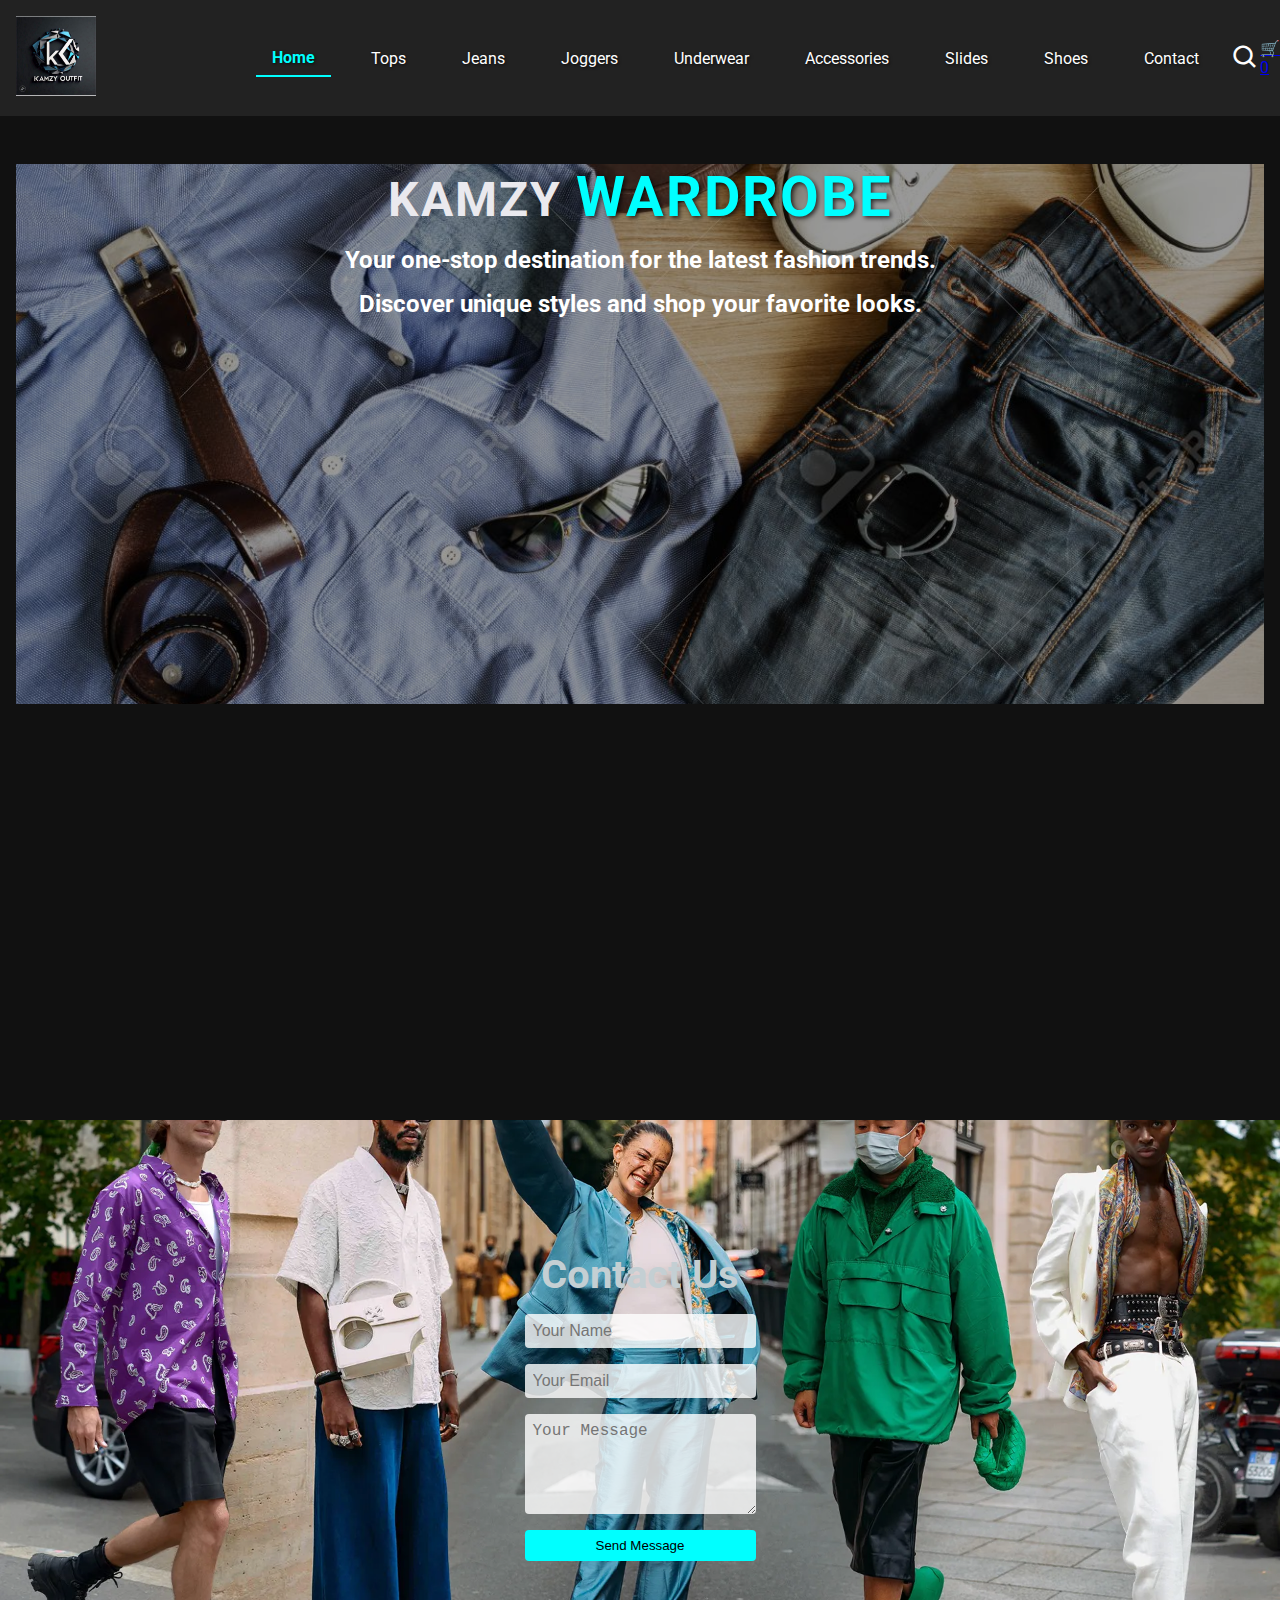
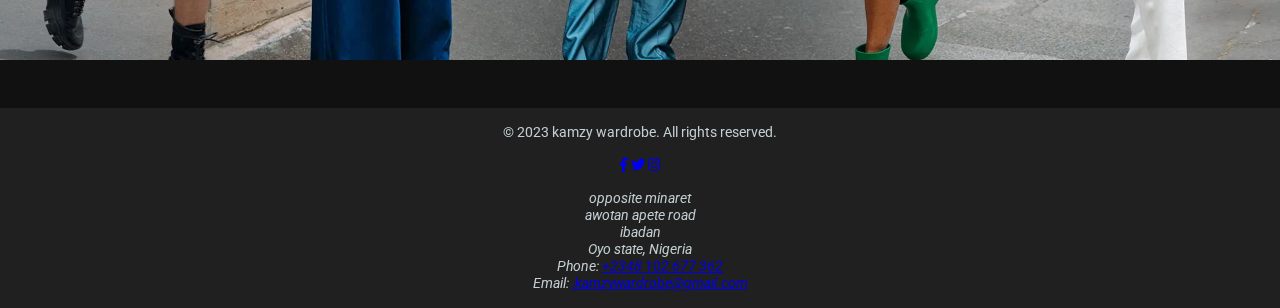
<file: index.html>
<!DOCTYPE html>
<html lang="en">
<head>
  <meta charset="UTF-8">
  <meta name="viewport" content="width=device-width, initial-scale=1.0">
  <title>kamzy wardrobe</title>
  <link rel="stylesheet" href="style.css">
  <link rel="icon" href="img/logo.jpg" type="image/x-icon">
  <link rel="preconnect" href="https://fonts.googleapis.com">
  <link rel="preconnect" href="https://fonts.gstatic.com" crossorigin>
  <link href="https://fonts.googleapis.com/css2?family=Roboto:wght@400;700&display=swap" rel="stylesheet">
  <link rel="stylesheet" href="https://cdnjs.cloudflare.com/ajax/libs/font-awesome/6.0.0-beta3/css/all.min.css">
  <link href='https://unpkg.com/boxicons@2.1.4/css/boxicons.min.css' rel='stylesheet'>
 
</head>
<body>
  <header>  </header>

  <main>
    <section class="hero" id="home">
      <h1> kamzy <span> wardrobe </span></h1>
      <p>Your one-stop destination for the latest fashion trends.</p>
      <p>Discover unique styles and shop your favorite looks.</p>
    </section>

   <section class="tops">
    
    <div class="product-grid" id="tops-preview"></div>
  </section>


  <section class="jeans">
    
    <div class="product-grid" id="jeans-preview"></div>
  </section>

  <section class="joggers">
        
        <div class="product-grid" id="joggers-preview"></div>
  </section>

  <section class="underwear">
   
    <div class="product-grid" id="underwear-preview"></div>
  </section>

  <section class="accessories">
   
    <div class="product-grid" id="accessories-preview"></div>
  </section>

  <section class="slides">
    
    <div class="product-grid" id="slides-preview"></div>
  </section>

  <section class="shoes">
    
    <div class="product-grid" id="shoes-preview"></div>
  </section>

  </main>
  <section class="contact" id="contact">
    <h2>Contact Us</h2>
    <form action="#" method="post">
      <input type="text" name="name" placeholder="Your Name" required>
      <input type="email" name="email" placeholder="Your Email" required>
      <textarea name="message" placeholder="Your Message" required></textarea>
      <button type="submit">Send Message</button>
    </form>
  </section>
  <footer> 
  </footer>
  <script src="script.js" defer></script>
</body>
</html>
</file>
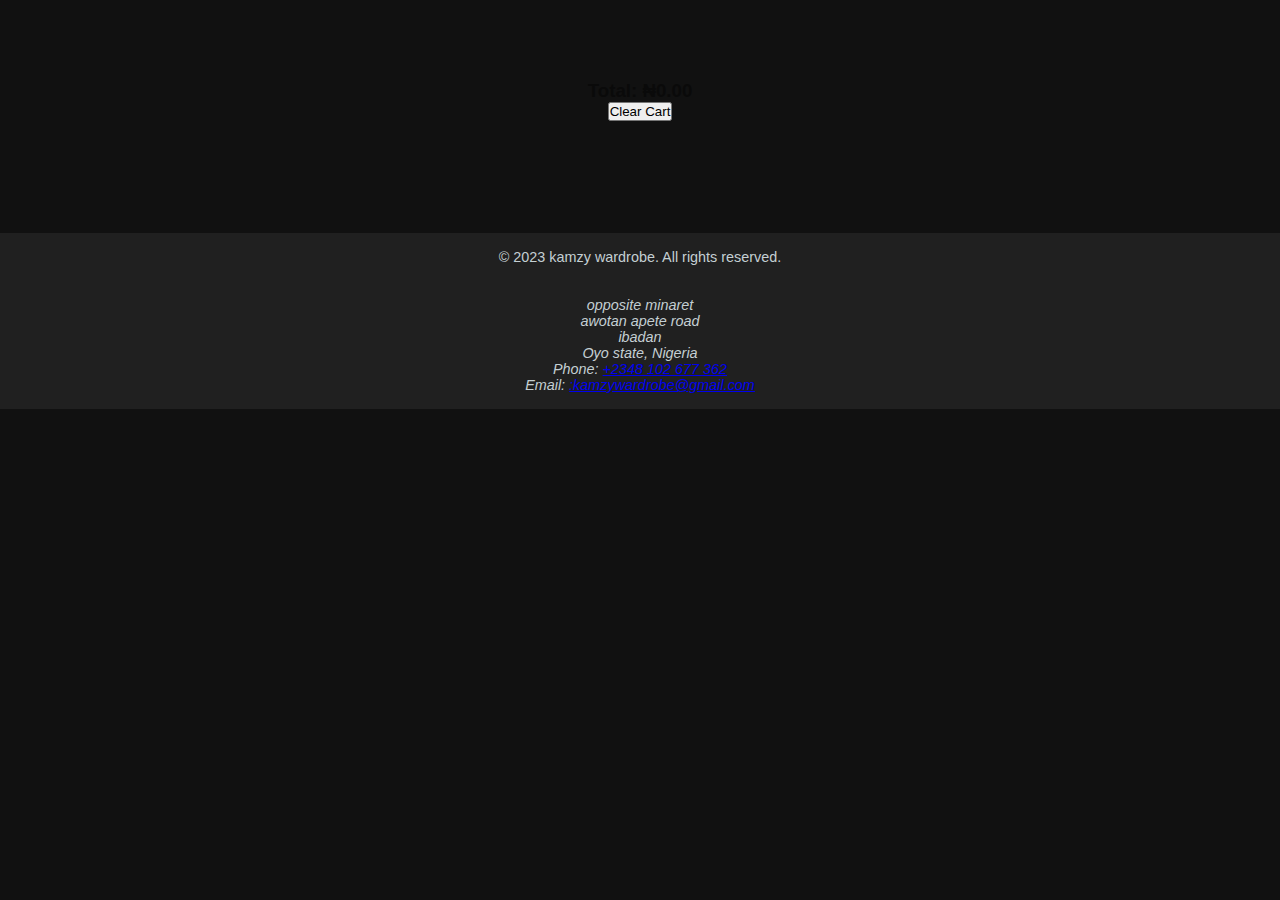
<file: cart.html>
<!DOCTYPE html>
<html lang="en">
<head>
  <meta charset="UTF-8" />
  <meta name="viewport" content="width=device-width, initial-scale=1.0"/>
  <title>Your Cart</title>
  <link rel="stylesheet" href="style.css" />
</head>
<body>
  <!-- Main Cart Section -->
  <main>
    <section id="cartSection">
      <!-- Cart items will be dynamically injected here -->
    </section>

    <!-- Total & Clear -->
    <section id="cartSummary" style="text-align: center; margin-top: 20px;">
      <h3>Total: ₦<span id="cartTotal">0.00</span></h3>
      <button id="clearCartBtn">Clear Cart</button>
    </section>
  </main>

  <!-- Footer -->
  <footer></footer>

  <script src="script.js"></script>
  <script src="cart.js"></script>
</body>
</html>
</file>
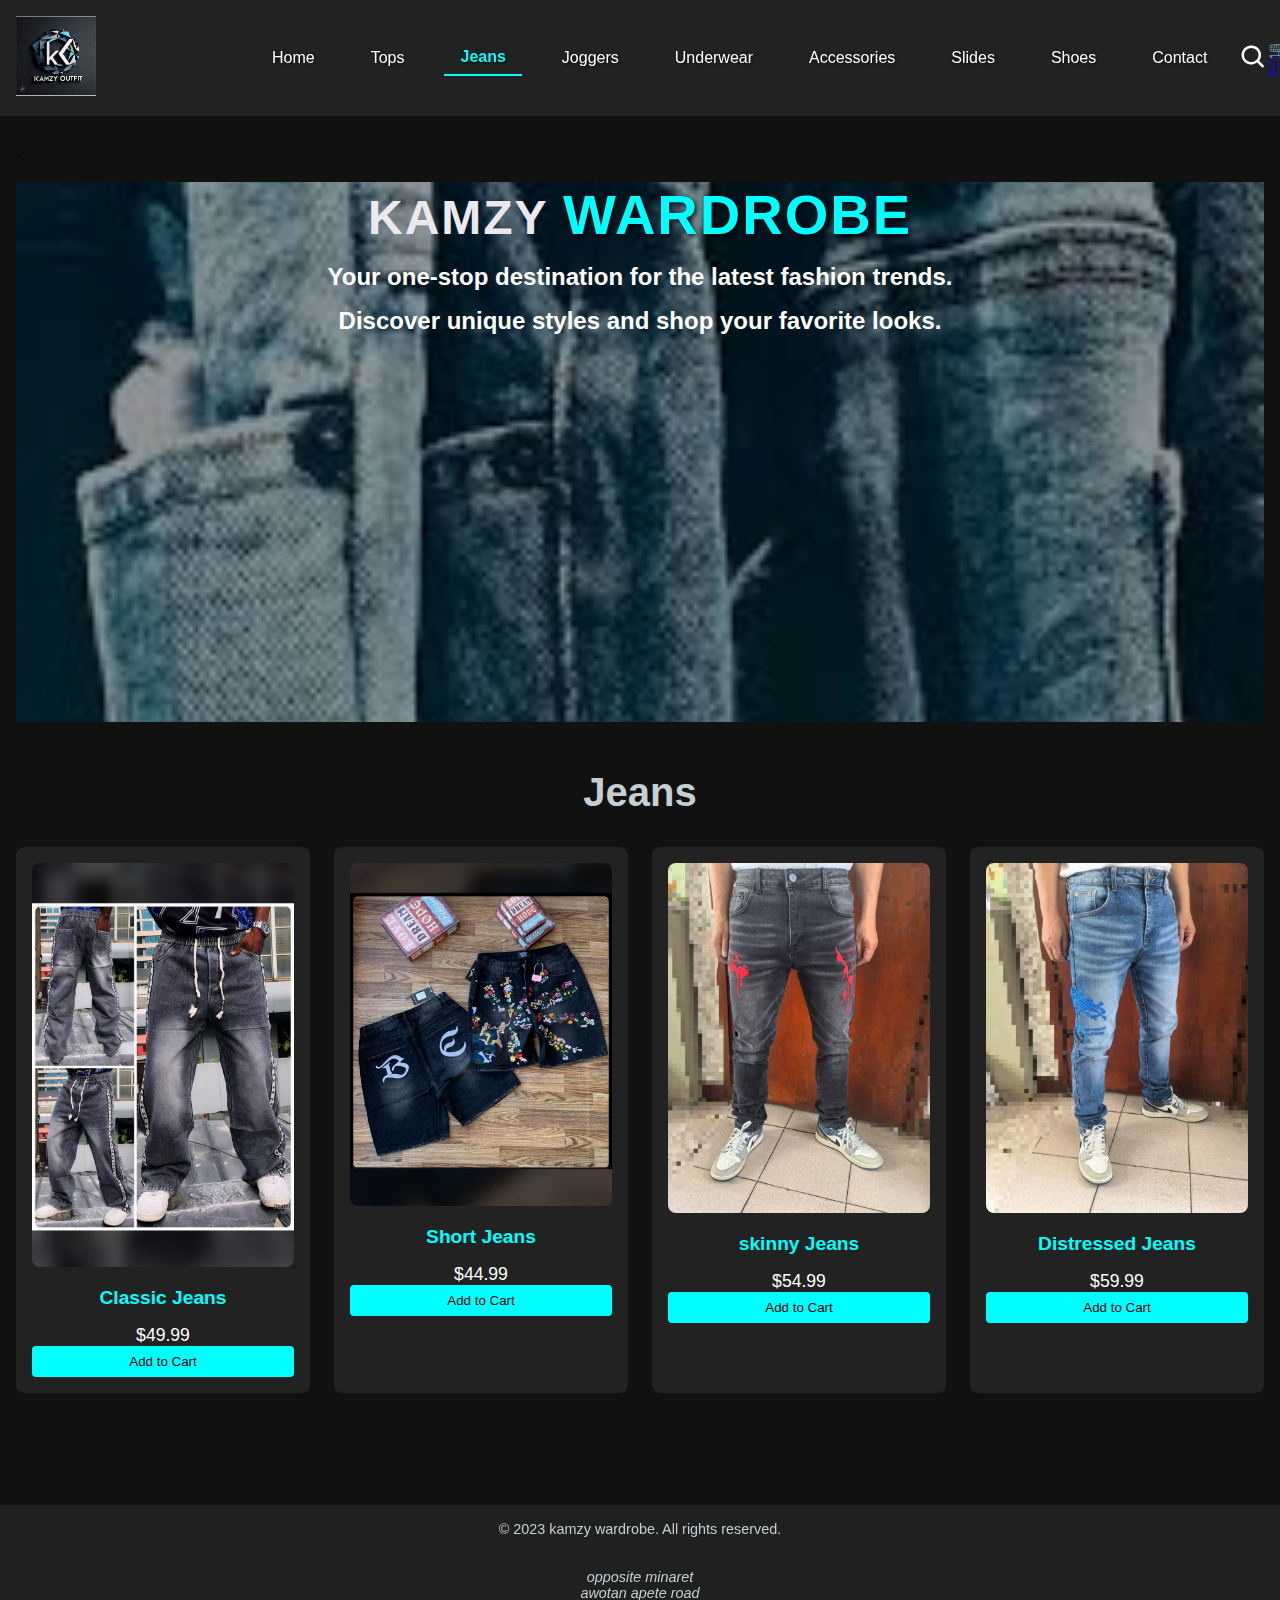
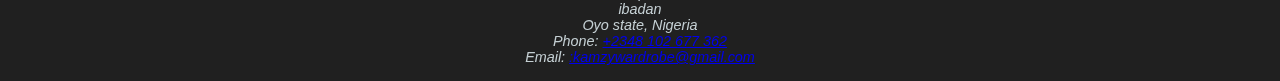
<file: jeans.html>
<!-- Example structure for all your HTML pages (e.g., tops.html, jeans.html, etc.) -->
<!DOCTYPE html>
<html lang="en">
<head>
  <meta charset="UTF-8" />
  <meta name="viewport" content="width=device-width, initial-scale=1.0" />
  <title> jeans-kamzy wardrobe </title>
  <link rel="icon" href="img/logo.jpg" type="image/x-icon">
  <link rel="stylesheet" href="style.css" />
  <link rel="icon" href="favicon.ico" type="image/x-icon" />
  <link href='https://cdn.jsdelivr.net/npm/boxicons@2.1.4/css/boxicons.min.css' rel='stylesheet'>
</head>
<body>
   <header>  </header>

  <!-- Main content for each page -->
  <main>
    <<section class="hero" id="jeanspg">
      <h1> kamzy <span> wardrobe </span></h1>
      <p>Your one-stop destination for the latest fashion trends.</p>
      <p>Discover unique styles and shop your favorite looks.</p>
    </section>



   <section id="jeans-section">
      <h2>Jeans</h2>
      <div class="product-grid" >
        <div class="product-item" id="jeans">
          <a href="">
          <img src="img/jeans1.jpg" alt="Jeans 1">
          <h3>Classic Jeans</h3>
          <p>$49.99</p>
          </a>
          <button>Add to Cart</button>
        </div>
        <div class="product-item">
          <a href="">
          <img src="img/jeans2.jpg" alt="Jeans 2">
          <h3>Short Jeans</h3>
          <p>$44.99</p>
          </a>
          <button>Add to Cart</button>
        </div>
        <div class="product-item">
          <a href="">
          <img src="img/jeans3.jpg" alt="Jeans 3">
          <h3>skinny Jeans</h3>
          <p>$54.99</p>
          </a>
          <button>Add to Cart</button>
        </div>
        <div class="product-item">
          <a href="">
          <img src="img/jeans4.jpg" alt="Jeans 4">
          <h3>Distressed Jeans</h3>
          <p>$59.99</p>
          </a>
          <button>Add to Cart</button>  
        </div>
          <!-- Add more jeans products as needed -->
      </div>
    </section>
  </main>

    <footer>  </footer>

  <!-- Script to load shared nav and footer -->
   <script src="script.js" defer></script>
</body>
</html>
</file>
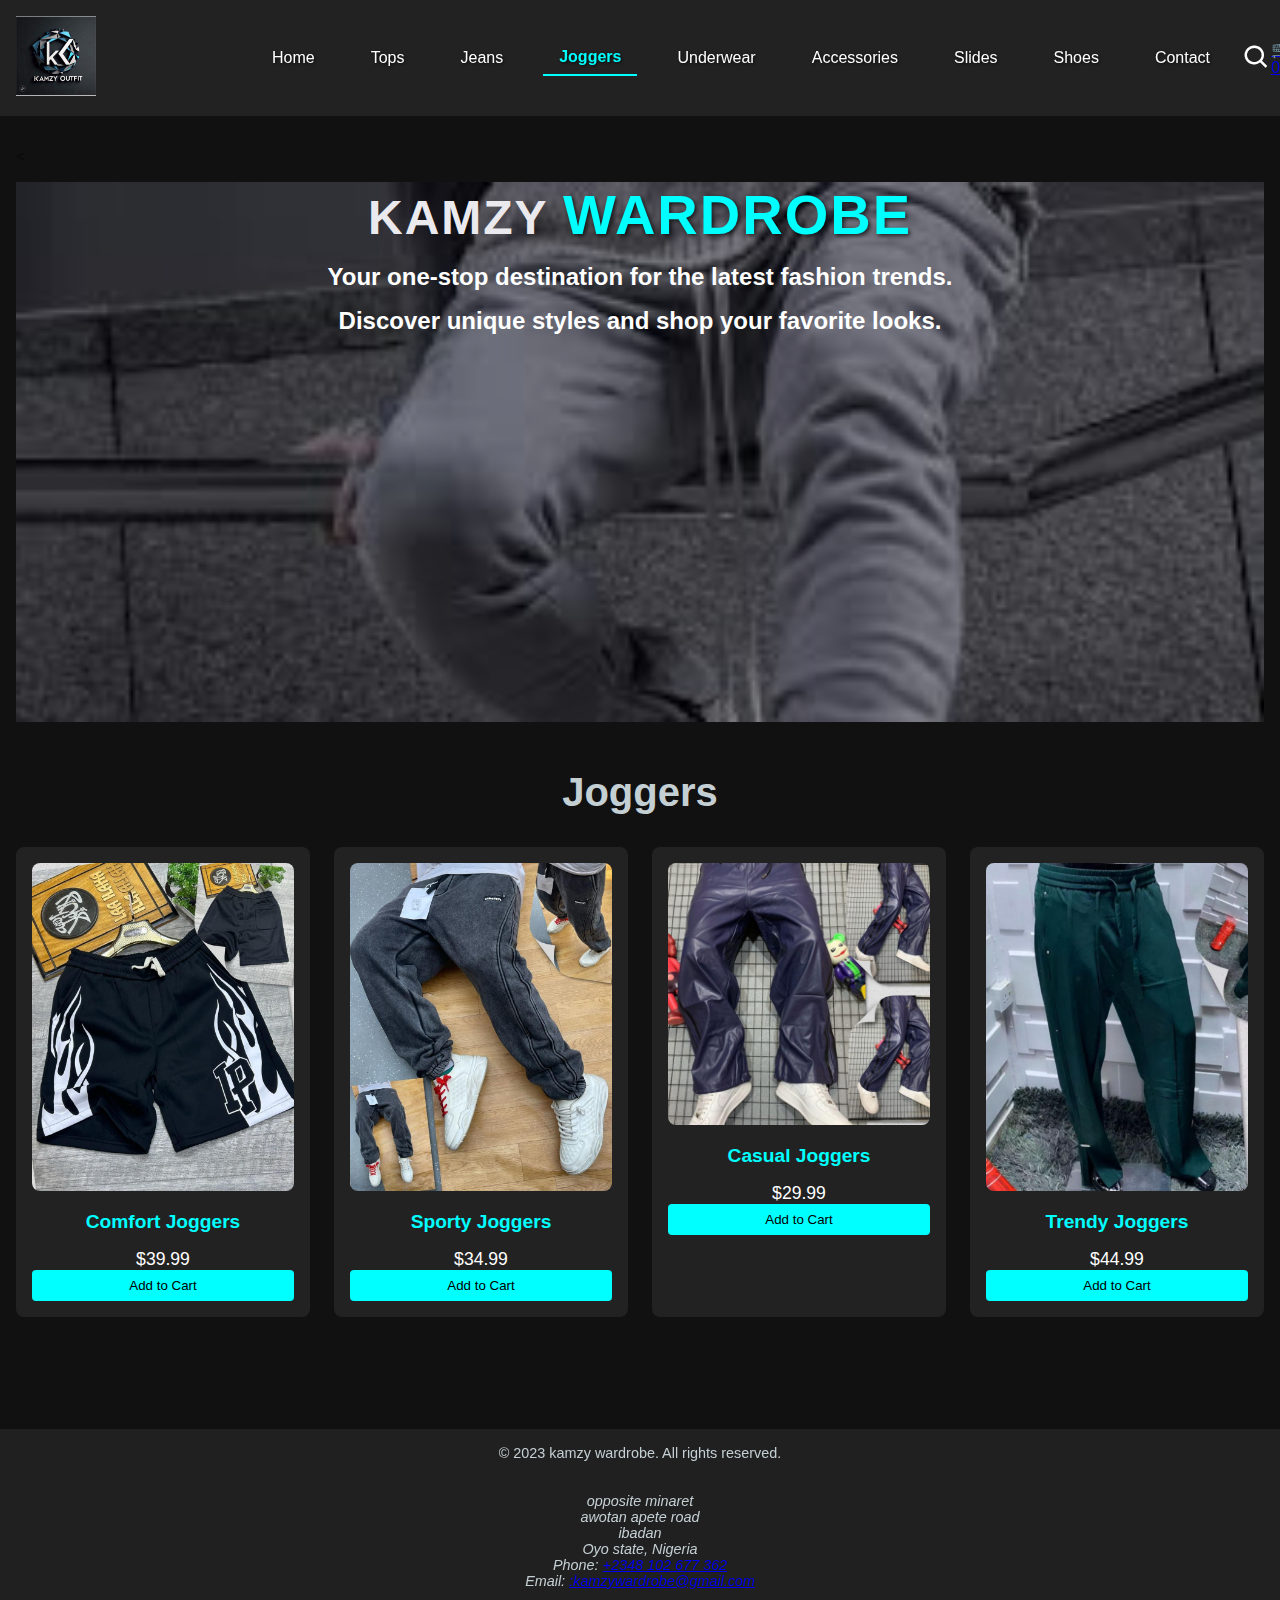
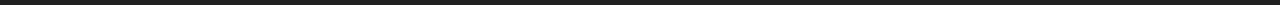
<file: joggers.html>
<!-- Example structure for all your HTML pages (e.g., tops.html, jeans.html, etc.) -->
<!DOCTYPE html>
<html lang="en">
<head>
  <meta charset="UTF-8" />
  <meta name="viewport" content="width=device-width, initial-scale=1.0" />
  <title>joggers-kamzy wardrobe</title>
  <link rel="icon" href="img/logo.jpg" type="image/x-icon">
  <link rel="stylesheet" href="style.css" />
  <link rel="icon" href="favicon.ico" type="image/x-icon" />
  <link href='https://cdn.jsdelivr.net/npm/boxicons@2.1.4/css/boxicons.min.css' rel='stylesheet'>
</head>
<body>
   <header>  </header>

  <!-- Main content for each page -->
  <main>
    <<section class="hero" id="joggerspg">
      <h1> kamzy <span> wardrobe </span></h1>
      <p>Your one-stop destination for the latest fashion trends.</p>
      <p>Discover unique styles and shop your favorite looks.</p>
    </section>




    <section>
      <h2>Joggers</h2>
      <div class="product-grid">
        <div class="product-item" id="joggers">
          <a href="">
          <img src="img/joggers1.jpg" alt="Jogger 1">
          <h3>Comfort Joggers</h3>
          <p>$39.99</p>
          </a>
          <button>Add to Cart</button>
        </div>
        <div class="product-item">
          <a href="">
          <img src="img/joggers2.jpg" alt="Jogger 2">
          <h3>Sporty Joggers</h3>
          <p>$34.99</p>
          </a>
          <button>Add to Cart</button>
        </div>
        <div class="product-item">
          <a href="">
          <img src="img/joggers3.jpg" alt="Jogger 3">
          <h3>Casual Joggers</h3>
          <p>$29.99</p>
          </a>
          <button>Add to Cart</button>
        </div>
        <div class="product-item">
          <a href="">
          <img src="img/joggers4.jpg" alt="Jogger 4">
          <h3>Trendy Joggers</h3>
          <p>$44.99</p>
          </a>
          <button>Add to Cart</button>
        </div>

        <!-- Add more joggers products as needed -->
      </div>
    </section>
  </main>

    <footer>  </footer>

  <!-- Script to load shared nav and footer -->
   <script src="script.js" defer></script>
</body>
</html>
</file>
<file: style.css>
* {
  margin: 0;
  padding: 0;
  box-sizing: border-box;
}

body.no-scroll {
  overflow: hidden;
}

body {
  font-family: 'Roboto', sans-serif;
  background-color: #111;
  color: #0a0a0a;
}


header {
  display: flex;
  justify-content: space-between;
  align-items: center;
  padding: 1rem;
  background: #222;
  gap:10rem;
  position: sticky;
  top: 0;
  left: 0;
  width: 100%;
  z-index: 1000;
}

header.stuck {
  box-shadow: 0 2px 5px rgba(0, 0, 0, 0.4);
}

.logo img {
  width: 50px;
  height: 50px;
}

.nav {
  display: flex;
  align-items: center;
  position: relative;
}

.nav-links-container {
  position: fixed;
  top: 0;
  left: 0;
  height: 100vh;
  width: 100vw;
  background:url('img/navpic.jpeg');
  background-size: 100% 100%; 
  background-color: #000;
  display: none;
  flex-direction: column;
  padding: 1rem 2rem;
  z-index: 1500;
  align-items: center;
}

.nav-links-container::before {
  content: "";
  position: absolute;
  top: 0; left: 0;
  height: 100%;
  width: 100%;
  background: transparent; /* Adjust darkness */
  z-index: -1;
}

.nav-links-container.active {
  display: flex;
}

.nav-top {
  width: 100%;
  display: flex;
  justify-content: space-between;
  align-items: center;
}

#close-btn {
  display: none;
  font-size: 2.5rem;
  color: white;
  cursor: pointer;
}

.nav-links {
  list-style: none;
  margin-top: 2rem;
  display: flex;
  flex-direction: column;
  gap: 1.5rem;
}

.nav-links li a {
   color: #ffffff;
  text-shadow: 1px 1px 3px rgba(0, 0, 0, 0.7);
  text-decoration: none;
  font-size: 1.5rem;
  text-transform: capitalize;
}

.mob-icons {
  display: flex;
  align-items: center;
}

#menu-toggle {
  font-size: 2rem;
  color: white;
  cursor: pointer;
}

#search-icon {
  font-size: 1.8rem;
  margin-left: 1rem;
  color: white;
  cursor: pointer;
}
.search-input {
  display: none;
  position: absolute;
  top: 100%;
  left: 0;
  width: 100%;
  padding: 0.75rem 1rem;
  font-size: 1rem;
  background: white;
  color: black;
  border: none;
  z-index: 1000;
  box-shadow: 0 4px 6px rgba(0, 0, 0, 0.2);
  opacity: 0;
  pointer-events: none;
  max-height: 0;
  opacity: 0;
  transition: max-height 0.4s ease, opacity 0.3s ease;
  overflow: hidden;
}

.search-input.active {
  display: block;
  opacity: 1;
  pointer-events: auto;
  max-height: 50px;
  padding: 10px 1rem;
}

#menu-toggle {
  display: block;
}

/* Show nav-links and hide menu icon in desktop view (min-width: 768px or 1024px) */
@media screen and (min-width: 1200px) {
  .nav {
    display: flex;
    align-items: center;
    justify-content: space-between; /* or center depending on your layout */
    width: 100vw;
    max-width:100%;

  }

  .nav-links-container {
    display: flex !important;
    position: static;
    height: auto;
    width: auto;
    background: transparent;
    flex-direction: row;
    align-items: center;
    padding: 0;
  }

  .nav-links {
    display: flex;
    flex-direction: row;
    align-items: center;
    justify-content: center;
    gap: 1.5rem;
    margin-top: 0;
    height: 100%;
  }

  .nav-links li {
    display: flex;
    align-items: center;
  }

  .nav-links li a {
    display: inline-block;
    font-size: 1rem;
    color: white;
    padding: 0.5rem 1rem;
    position: relative;
  }

  /* Hover effect */
  .nav-links li a:hover {
    color: #00ffff;
  }

  /* Active underline effect */
  .nav-links li a::after {
    content: '';
    position: absolute;
    left: 0;
    bottom: -2px;
    height: 2px;
    width: 0%;
    background-color: #00ffff;
    transition: width 0.3s ease;
  }

  .nav-links li a:hover::after,
  .nav-links li a.active::after {
    width: 100%;
  }

  /* Active color */
  .nav-links li a.active {
    color: #00ffff;
  }
  .nav-top .logo {
    display: none;
  }

  #menu-toggle,
  #close-btn {
    display: none !important;
  }
  .logo img {
    width: 80px;
    height: 80px;
  }

  
  .search-input {
  display: none;
  position: absolute;
  top: 100%; /* appear directly below nav */
  left: 0;
  width: 100%;
  padding: 0.75rem 1rem;
  font-size: 1rem;
  background: white;
  color: black;
  border: none;
  z-index: 1000;
  box-shadow: 0 4px 6px rgba(0,0,0,0.2);
}

.search-input.active {
  display: block !important;
}

}
@media screen and (min-width: 600px) and (max-width: 1023px) {
  .nav-links-container {
    display: none;
  }

  #menu-toggle {
    display: block;
  }

  /* Optional: Slightly larger font or spacing for tablets */
  .nav-links li a {
    font-size: 1.1rem;

  }

  .search-input.active {
  display: block !important;
  }
}


.nav-links a.active {
  color: #ffcc00;
  font-weight: bold;
  border-bottom: 2px solid #000000;
}


section {
  width: 100%;
  width: 100%;
  margin-bottom: 3rem;
}

main {
  width: 100%;
  max-width: 1400px; /* Optional: keep layout centered on wide screens */
  margin: 0 auto;
  padding: 2rem 1rem;
  box-sizing: border-box;
  overflow-x: hidden; /* prevents horizontal scroll */
}
 #home{
    background: url('img/pic\ 2.jpg') no-repeat center center/cover;

 }

.hero {
  position: relative;
  min-height: 60vh;
  color:white;
  font-weight: bold;
}

.hero::before {
  content: "";
  position: absolute;
  inset: 0;
  background: rgba(0, 0, 0, 0.4);
}
.hero h1 {
  position: relative;
  z-index: 1;
  text-align: center;
  font-size: 3rem;
  margin-top: 20vh;
  color: #eae9ee;
  margin-top: 1rem;
  text-transform: uppercase;
  letter-spacing: 2px;
  transition: color 0.3s ease;
}
.hero h1 span {
  color: #00ffff;
  text-shadow: 2px 2px 4px rgba(0, 0, 0, 0.7);
  font-weight: bold;
  font-size: 3.5rem;
  display: inline-block;
}
.hero h1 span:hover {
  color: #00bfff;
}

.hero p {
  position: relative;
  z-index: 1;
  text-align: center;
  font-size: 1.5rem;
  margin-top: 1rem;
}
.hero .btn {
  position: relative;
  z-index: 1;
  display: inline-block;
  padding: 0.5rem 1.5rem;
  background: #00ffff;
  color: #000;
  text-decoration: none;
  border-radius: 4px;
  margin-top: 2rem;
}
.hero .btn:hover {
  background: #00bfff;
  color: #fff;
}

section h2 {
  text-align: center;
  margin: 2rem 0;
  color:#c4cfd3;
  font-size: 2.5rem;
}
section h2:hover {
  color: #00ffff;
}

.product-grid {
  display: grid;
  grid-template-columns: repeat(auto-fit, minmax(200px, 1fr));
  gap: 1.5rem;
  width: 100%;
  box-sizing: border-box;
}
.product-item img {
  width: 100%;
  height: auto;
  border-radius: 8px;
  transition: transform 0.3s ease;
  object-fit: cover;
}

.product-item img:hover {
  transform: scale(1.05);
}
.product-item {
  background: #222;
  padding: 1rem;
  border-radius: 8px;
  text-align: center;
  color: #fff;
  grid-template-columns: repeat(auto-fill, minmax(250px, 1fr));
  transition: background 0.3s ease;
  display: flex;
  flex-direction: column;
  height: 100%;
}

.product-item:hover {
  background: #333;
}
.product-item h3 {
  margin: 1rem 0;
  font-size: 1.2rem;
  color: #00ffff;
}
.product-item p {
  font-size: 1.1rem;
  color: #fff;
}
.product-item button {
  background: #00ffff;
  color: #000;
  border: none;
  padding: 0.5rem 1rem;
  border-radius: 4px;
  cursor: pointer;
  transition: background 0.3s ease;
}
.product-item button:hover {
  background: #00bfff;
  color: #fff;
}
.product-item a {
  text-decoration: none;
  color: inherit;
}
.product-item a:hover h3 {
  color: #00bfff;
}
.product-item a:hover p {
  color: #00ffff;
}
.product-item a:hover img {
  transform: scale(1.05);
}
.product-item a:hover {
  text-decoration: none;
}

.contact{
  background: url('img/pic7.webp') no-repeat center center/cover;
  min-height: 60vh;
  color: white;
  justify-content: center;
  text-align: center;
  padding: 2rem;
  display: flex;
  flex-direction: column;
}

.contact h2 {
  font-size: 2.5rem;
  margin-bottom: 1rem;
}
.contact p {
  font-size: 1.2rem;
  margin-bottom: 2rem;
}
.contact form {
  max-width: 600px;
  margin: 0 auto;
  display: flex;
  flex-direction: column;
  gap: 1rem;
}
.contact form input,
.contact form textarea {
  padding: 0.5rem;
  border: none;
  border-radius: 4px;
  font-size: 1rem;
}
.contact form input {
  background: rgba(255, 255, 255, 0.8);
  color: #000;
}
.contact form textarea {
  background: rgba(255, 255, 255, 0.8);
  color: #000;
  height: 100px;
}
.contact form button {
  background: #00ffff;
  color: #000;
  border: none;
  padding: 0.5rem 1rem;
  border-radius: 4px;
  cursor: pointer;
  transition: background 0.3s ease;
}
.contact form button:hover {
  background: #00bfff;
  color: #fff;
}


footer {
  text-align: center;
  padding: 1rem;
  background: #222;
  margin-top: 2rem;
  color: #fff;
  position: relative;
  z-index: 1000;
  font-size: 0.9rem;
  display: flex;
  flex-direction: column;
  align-items: center;
  gap: 1rem;
  background: rgba(34, 34, 34, 0.9);
  color: #c4cfd3;
  font-size: 0.9rem;
  width: 100%;
}


.social-media a {
  justify-content: space-between;
}


#topspg{
  background: url('img/topbg.PNG') no-repeat center center/cover;

}

#underwearpg{
    background: url('img/underwearbg.jpg') no-repeat center center/cover;

}

#jeanspg{
    background: url('img/jeansbg.jpg') no-repeat center center/cover;

}

#joggerspg{
    background: url('img/joggersgb.jpg') no-repeat center center/cover;

}


#slidespg{
    background: url('img/slidesbgjpg.jpg') no-repeat center center/cover;

}

#accessoriespg{
    background: url('img/accessories.jpg') no-repeat center center/cover;

}

#shoespg{
    background: url('img/shoesbg.jpg') no-repeat center center/cover;

}
</file>
